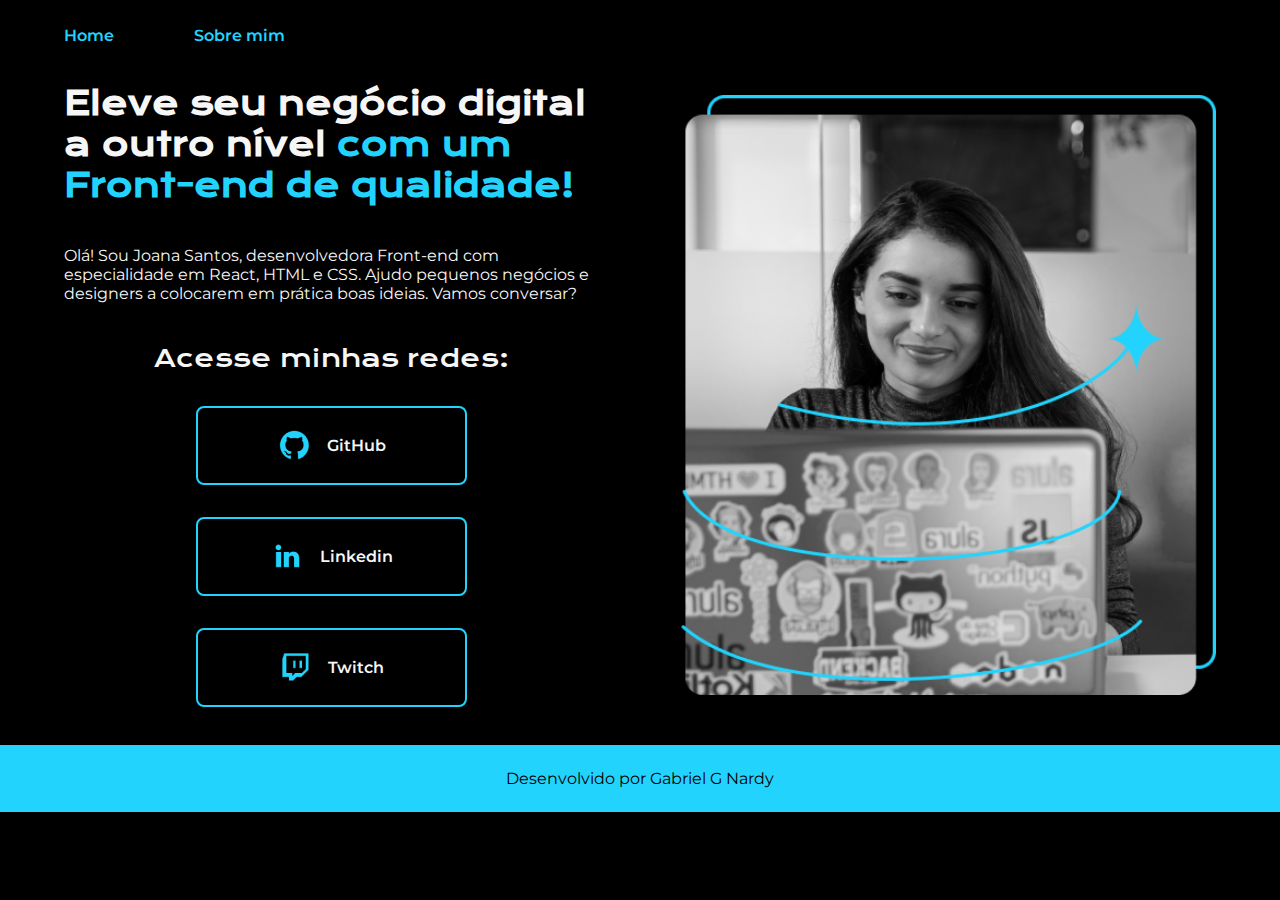
<file: index.html>
<!DOCTYPE html>
<html lang="pt-br">
<head>
    <meta charset="UTF-8"> 
    <meta http-equiv="X-UA-Compatible" content="IE=edge">
    <meta name="viewport" content="width=device-width, initial-scale=1.0">
    <title>Portfolio</title>
    <link rel="stylesheet" href="./styles/style.css">
</head>
<body>
    <header class="cabecalho">
        <nav class="cabecalho__menu">
            <a class="cabecalho__menu__link" href="index.html">Home</a>
            <a class="cabecalho__menu__link" href="./about.html">Sobre mim</a>
        </nav>
    </header>
    <main class="apresentacao">
        <section class="apresentacao__conteudo">
            <h1 class="apresentacao__conteudo__titulo">Eleve seu negócio digital a outro nível 
            <strong class="titulo-destaque">com um Front-end de qualidade!
            </strong></h1>
            <p class="apresentacao__conteudo__texto">Olá! Sou Joana Santos, desenvolvedora Front-end com especialidade em React, HTML e CSS. Ajudo pequenos negócios e designers a colocarem em prática boas ideias. Vamos conversar?</p>
            <div class="apresentacao__links">
                <h2 class="apresentacao__links__subtitulo">Acesse minhas redes:</h2>
                <a class="apresentacao__links__navegacao" href="https://github.com/">
                <img src="./assets/github.png" alt="Imagem GitHub"> GitHub
                </a>
                <a class="apresentacao__links__navegacao" href="https://linkedin.com/">
                    <img src="./assets/linkedin.png" alt="Imagem Linkedin"> Linkedin  
                </a>
                <a class="apresentacao__links__navegacao" href="https://twitch.com/">
                    <img src="./assets/twitch.png" alt="Imagem Twitch"> Twitch
                </a>
            </div>
        </section>    
        <img class="apresentacao__imagem" src="./assets/Imagem.png" alt="Foto da Joana Santos programando">
    </main>
    <footer class="rodape">
        <p>Desenvolvido por Gabriel G Nardy</p>
    </footer>
</body>
</html
</file>
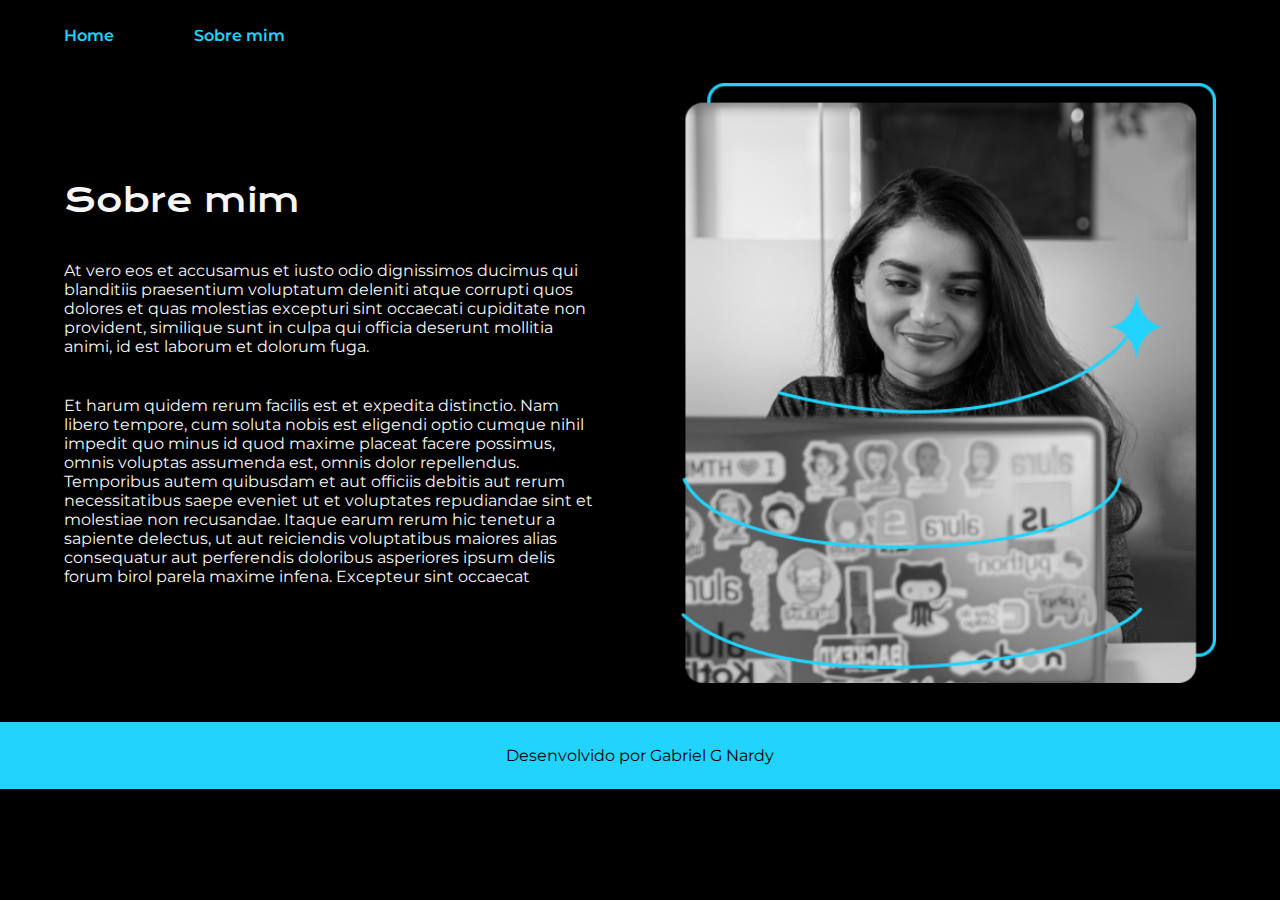
<file: about.html>
<!DOCTYPE html>
<html lang="pt-br">
<head>
    <meta charset="UTF-8"> 
    <meta http-equiv="X-UA-Compatible" content="IE=edge">
    <meta name="viewport" content="width=device-width, initial-scale=1.0">
    <title>Sobre mim</title>
    <link rel="stylesheet" href="./styles/style.css">
</head>
<body>
    <header class="cabecalho">
        <nav class="cabecalho__menu">
            <a class="cabecalho__menu__link" href="./index.html">Home</a>
            <a class="cabecalho__menu__link" href="about.html">Sobre mim</a>
        </nav>
    </header>
    <main class="apresentacao">
        <section class="apresentacao__conteudo">
            <h1 class="apresentacao__conteudo__titulo__2">Sobre mim 
            </h1>
            <p class="apresentacao__conteudo__texto">At vero eos et accusamus et iusto odio dignissimos ducimus qui blanditiis praesentium voluptatum deleniti atque corrupti quos dolores et quas molestias excepturi sint occaecati cupiditate non provident, similique sunt in culpa qui officia deserunt mollitia animi, id est laborum et dolorum fuga.</p>
            <p1 class="apresentacao__conteudo__texto">Et harum quidem rerum facilis est et expedita distinctio. Nam libero tempore, cum soluta nobis est eligendi optio cumque nihil impedit quo minus id quod maxime placeat facere possimus, omnis voluptas assumenda est, omnis dolor repellendus. Temporibus autem quibusdam et aut officiis debitis aut rerum necessitatibus saepe eveniet ut et voluptates repudiandae sint et molestiae non recusandae. Itaque earum rerum hic tenetur a sapiente delectus, ut aut reiciendis voluptatibus maiores alias consequatur aut perferendis doloribus asperiores ipsum delis forum birol parela maxime infena. Excepteur sint occaecat </p1>
        </section>    
        <img class="apresentacao__imagem" src="./assets/Imagem.png" alt="Foto da Joana Santos programando">
    </main>
    <footer class="rodape">
        <p>Desenvolvido por Gabriel G Nardy</p>
    </footer>
</body>
</html
</file>
<file: styles/style.css>
@import url('https://fonts.googleapis.com/css2?family=Krona+One&family=Montserrat:wght@400;600&display=swap');

:root{
  --cor-um:#000000;
  --cor-dois:#F6F6F6;
  --cor-tres:#22D4FD;
  --cor-hover:#89e9ff;
}

*{
  margin: 0;
  padding: 0;
}

.cabecalho{
  padding: 2% 0% 0% 5%;
}

.cabecalho__menu{
  display: flex;
  gap: 80px
}

.cabecalho__menu__link{
  font-family:'Montserrat', sans-serif;
  font: size 24px;
  font-weight: 600;
  color: var(--cor-tres);
  text-decoration: none;
}

body {
    box-sizing: border-box;
    background-color: var(--cor-um);
    color: var(--cor-dois);
  }

  .apresentacao {
    padding:3% 5%;
    display: flex;
    align-items: center;
    justify-content: space-between;
    gap: 82px;
  }

  .apresentacao__conteudo{
    width: 50%;
    display: flex;
    flex-direction: column;
    gap: 40px;
}

.apresentacao__conteudo__titulo{
    font-size: 2,25rem;
    font-family: 'Krona One', sans-serif;
}

.apresentacao__conteudo__titulo__2{
  font-size: 2,25rem;
  font-family: 'Krona One', sans-serif;
  font-weight: 400;
  color:var(--cor-dois);
}

.titulo-destaque {
  color: var(--cor-tres)
}

.apresentacao__conteudo__texto{
    font-size: 1,5rem;
    font-family: 'Montserrat', sans-serif;
    font-weight: 400;
} 

.apresentacao__links{
  display: flex;
  flex-direction: column;
  justify-content: space-between;
  align-items: center;
  gap: 32px;
  
}
.apresentacao__links__subtitulo{
  font-family: 'Krona One', sans-serif;
  font-weight: 400;
  font-size: 1,5rem;
}

.apresentacao__links__navegacao{
  display: flex;
  justify-content: center;
  align-items: center;
  gap: 16px;
  border: 2px solid var(--cor-tres) ;
  width: 50%;
  text-align: center;
  border-radius: 8px;
  font-size: 1,5rem;
  font-weight: 600;
  padding: 21.5px 0;
  text-decoration: none;
  color: var(--cor-dois);
  font-family: 'Montserrat', sans-serif;
}

.apresentacao__imagem{
  width: 50%;
}

.apresentacao__links__link:hover{
  background-color: var(--cor-hover);
  color:var(--cor-um);
}

.rodape{
  padding: 24px;
  color:var(--cor-um);
  background-color: var(--cor-tres);
  text-align: center;
  font-family: 'Montserrat', sans-serif;
  font-size: 1,5rem;
  font-weight: 400;
}

@media (max-width:1200px) {
  
  .cabecalho{
    padding: 10%;
  }
  
  .cabecalho__menu{
    justify-content: center;
  }
  
  .apresentacao{
    flex-direction: column-reverse;
    padding: 5%;
  }

  .apresentacao__conteudo{
    width: auto;
  }
}
</file>
